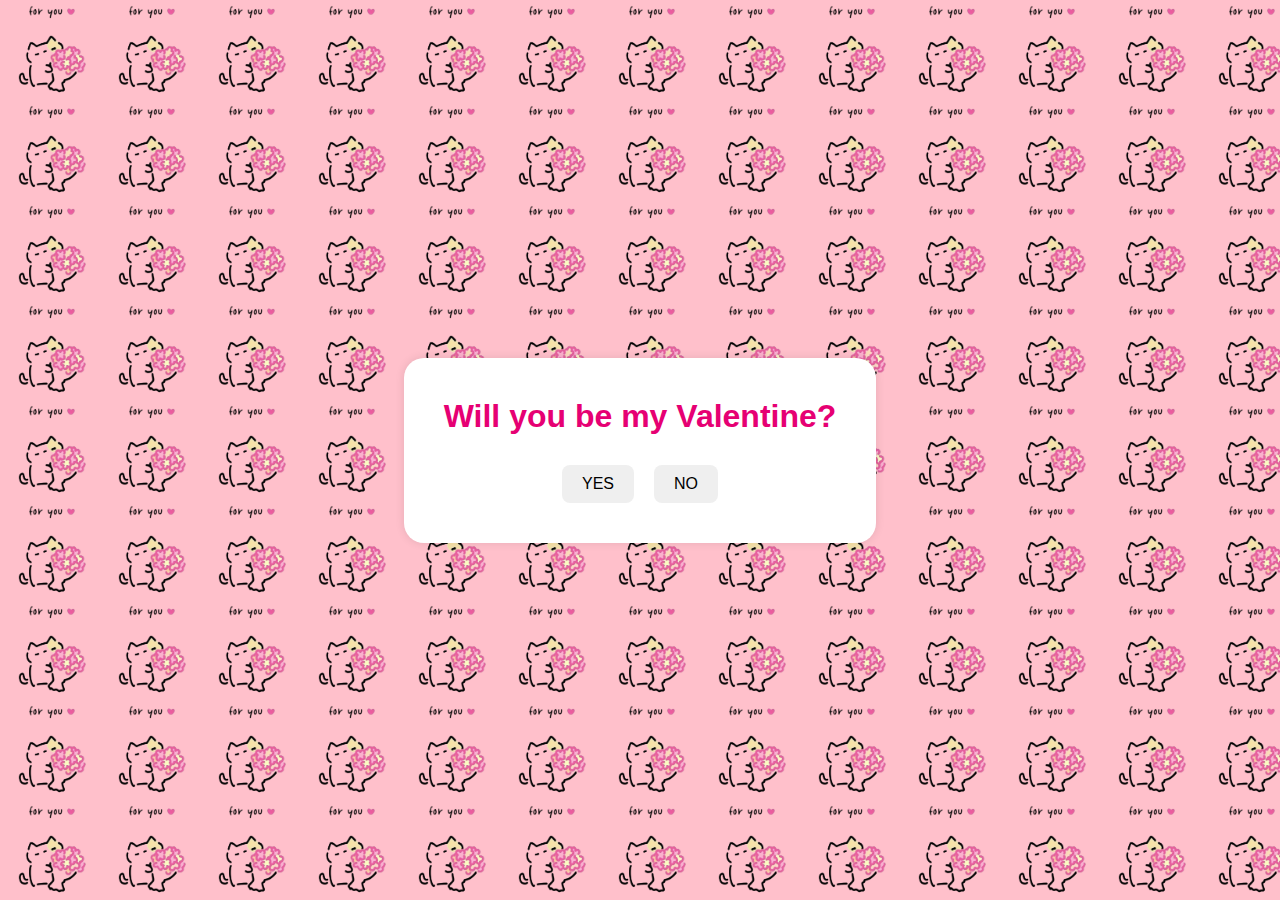
<file: index.html>
<!DOCTYPE html>
<html lang="en">
<head>
  <meta charset="UTF-8" />
  <title>Be My Valentine</title>
  <style>
    html, body {
      margin: 0;
      padding: 0;
      height: 100%;
      width: 100%;
      font-family: Arial, sans-serif;
    }

.page {
  width: 100vw;
  height: 100vh;
  position: relative;
  display: flex;
  justify-content: center;
  align-items: center;
  flex-direction: column;
  background-color: #ffc0cb;
  background-image: url("assets/flowers.png");
  background-size: 100px 100px; /* Adjust size as needed */
  background-repeat: repeat;
  background-position: top left; /* Optional, since default is top left */
}

    .valentine-container {
      text-align: center;
      background-color: white;
      padding: 40px;
      border-radius: 20px;
      box-shadow: 0 0 10px rgba(0,0,0,0.1);
    }

    .valentine-container h1 {
      margin: 0 0 30px 0;
      color: #e60073;
      font-size: 2em;
    }

    .buttons {
      display: flex;
      gap: 20px;
      justify-content: center;
      margin-top: 20px;
    }

    button {
      padding: 10px 20px;
      font-size: 1em;
      border-radius: 8px;
      border: none;
      cursor: pointer;
      transition: transform 0.2s;
    }
    
    button:hover {
      transform: scale(1.05);
    }

    @keyframes explode {
      0% {
        transform: scale(1);
        opacity: 1;
      }
      50% {
        transform: scale(2);
        opacity: 0.7;
      }
      100% {
        transform: scale(5);
        opacity: 0;
      }
    }

    .explode {
      animation: explode 0.5s forwards;
    }

    #blueBox {
      position: absolute;
      bottom: 20px;
      left: -120px;
      width: 400px;
      height: 200px;
      background-image: url("assets/van.png");
      background-size: cover;
      background-position: center;
      background-repeat: no-repeat;
      border-radius: 10px;
      display: none;
      transform: rotate(0deg) scaleX(-1);
    }

    @keyframes drive {
      0% {
        left: -120px;
      }
      100% {
        left: calc(100% + 20px);
      }
    }
  </style>
</head>
<body>
  <div class="page">
    <div id="blueBox"></div>
    <div class="valentine-container">
      <h1>Will you be my Valentine?</h1>
      <div class="buttons">
        <button id="yesButton">YES</button>
        <button id="noButton">NO</button>
      </div>
    </div>
  </div>
  
  <!-- Audio element WITHOUT autoplay -->
  <audio id="mySound" src="assets/rizz-sounds.mp3"></audio>

  <script>
    // Attempt to play sound on page load
    window.addEventListener('load', () => {
      const audio = document.getElementById('mySound');
      // Attempt to play. If blocked, the sound won't start until user clicks or taps somewhere.
      audio.play().catch(err => {
        console.warn('Autoplay was blocked:', err);
      });
    });

    const noButton = document.getElementById('noButton');
    const yesButton = document.getElementById('yesButton');
    const blueBox = document.getElementById('blueBox');

    noButton.addEventListener('click', () => {
      noButton.classList.add('explode');
      setTimeout(() => {
        noButton.remove();
        alert('Nu uh, not letting you reject me again! 😤');
      }, 500);
    });

    yesButton.addEventListener('click', () => {
      blueBox.style.display = 'block';
      blueBox.style.animation = 'drive 3s linear forwards';

      blueBox.addEventListener('animationend', () => {
        // Redirect to aquarium.html after animation completes
        window.location.href = 'aquarium.html';
      }, { once: true });
    });
  </script>
</body>
</html>
</file>
